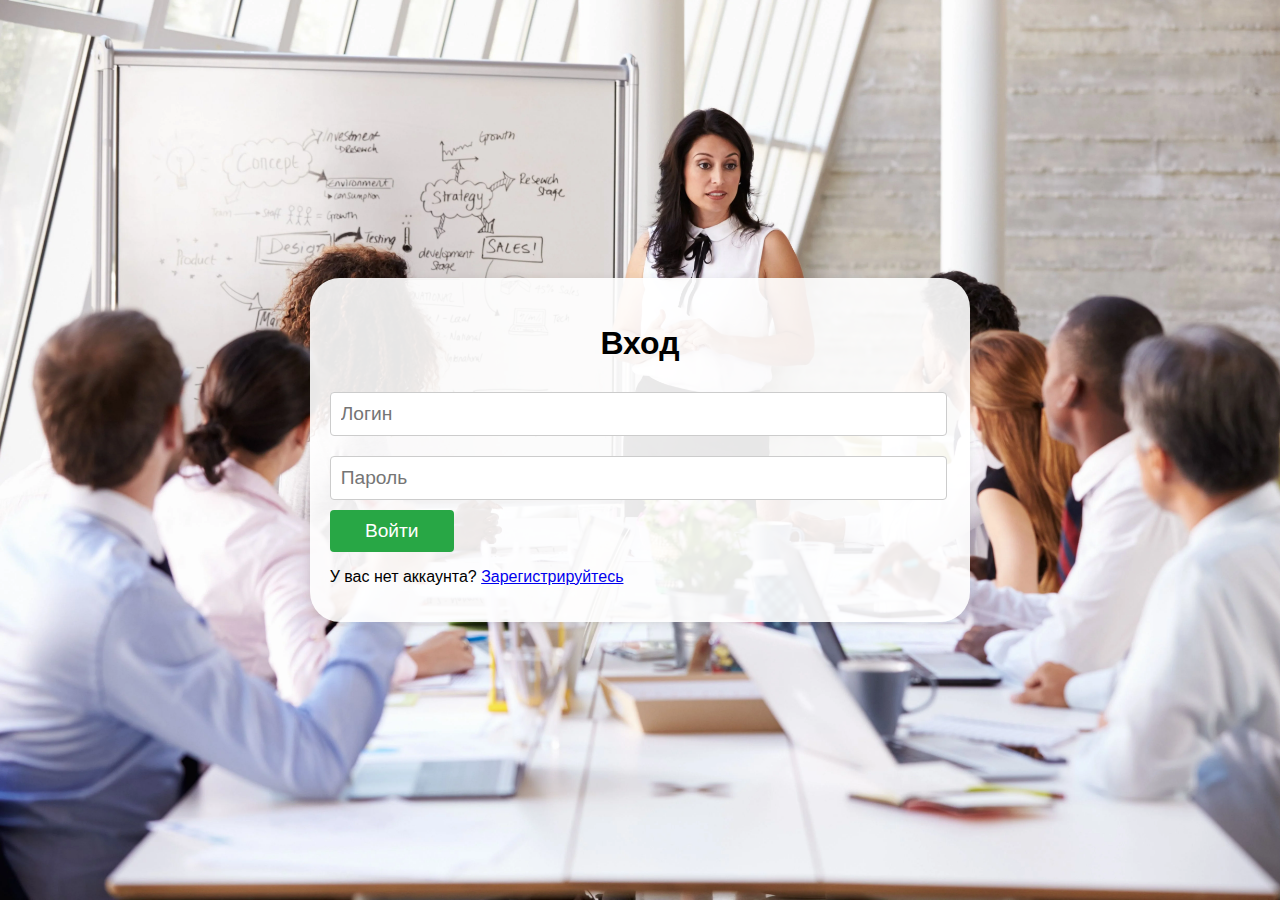
<file: index.html>
<!DOCTYPE html>
<html lang="ru">
<head>
    <meta charset="UTF-8">
    <title>Переход</title>
    <script>
        window.location.href = "autorize.html"; // <-- сюда путь к нужной форме
    </script>
</head>
<body>
</body>
</html>
</file>
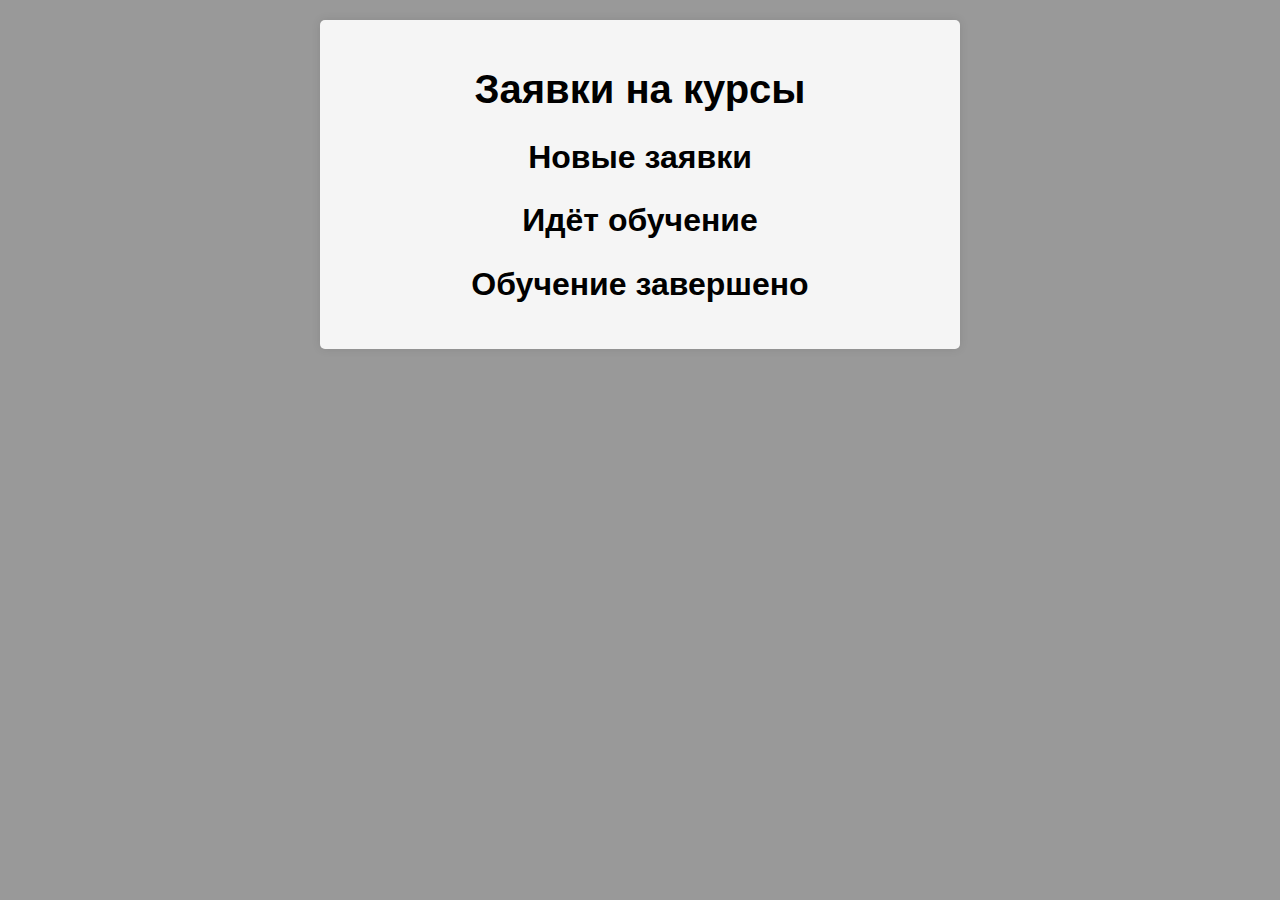
<file: admin.html>
<!DOCTYPE html>
<html lang="ru">
<head>
    <meta charset="UTF-8">
    <meta name="viewport" content="width=device-width, initial-scale=1.0">
    <link rel="stylesheet" href="admin.css">
    <title>Админка</title>
</head>
<body>

<div class="container">
    <h1>Заявки на курсы</h1>

    <h2>Новые заявки</h2>
    <ul id="requestList"></ul>

    <h2>Идёт обучение</h2>
    <ul id="acceptedRequestList"></ul>

    <h2>Обучение завершено</h2>
    <ul id="rejectedRequestList"></ul>
</div>

<script>
const orders = JSON.parse(localStorage.getItem('orders')) || [];

const requestList = document.getElementById('requestList');
const learningList = document.getElementById('acceptedRequestList');
const completedList = document.getElementById('rejectedRequestList');

function render() {
    requestList.innerHTML = '';
    learningList.innerHTML = '';
    completedList.innerHTML = '';

    orders.forEach((order, index) => {
        const li = document.createElement('li');
        li.innerHTML = `
            <b>${order.name}</b> — ${order.course} (${order.date})
        `;

        // ПЕРВАЯ КАТЕГОРИЯ — НОВЫЕ ЗАЯВКИ
        if (!order.status) {
            const addBtn = document.createElement('button');
            addBtn.textContent = 'Добавить';
            addBtn.onclick = () => setStatus(index, 'learning');

            li.appendChild(addBtn);
            requestList.appendChild(li);
        }

        // ВТОРАЯ КАТЕГОРИЯ — ИДЁТ ОБУЧЕНИЕ
        if (order.status === 'learning') {
            const finishBtn = document.createElement('button');
            finishBtn.textContent = 'Завершено';
            finishBtn.onclick = () => setStatus(index, 'completed');

            li.appendChild(finishBtn);
            learningList.appendChild(li);
        }

        // ТРЕТЬЯ КАТЕГОРИЯ — ОБУЧЕНИЕ ЗАВЕРШЕНО
        if (order.status === 'completed') {
            completedList.appendChild(li);
        }
    });
}

function setStatus(index, status) {
    orders[index].status = status;

    // Если завершено — ставим completed = true, чтобы пользователь мог оставить отзыв
    if (status === 'completed') {
        orders[index].completed = true;
    }

    localStorage.setItem('orders', JSON.stringify(orders));
    render();
}

render();

</script>

</body>
</html>
</file>
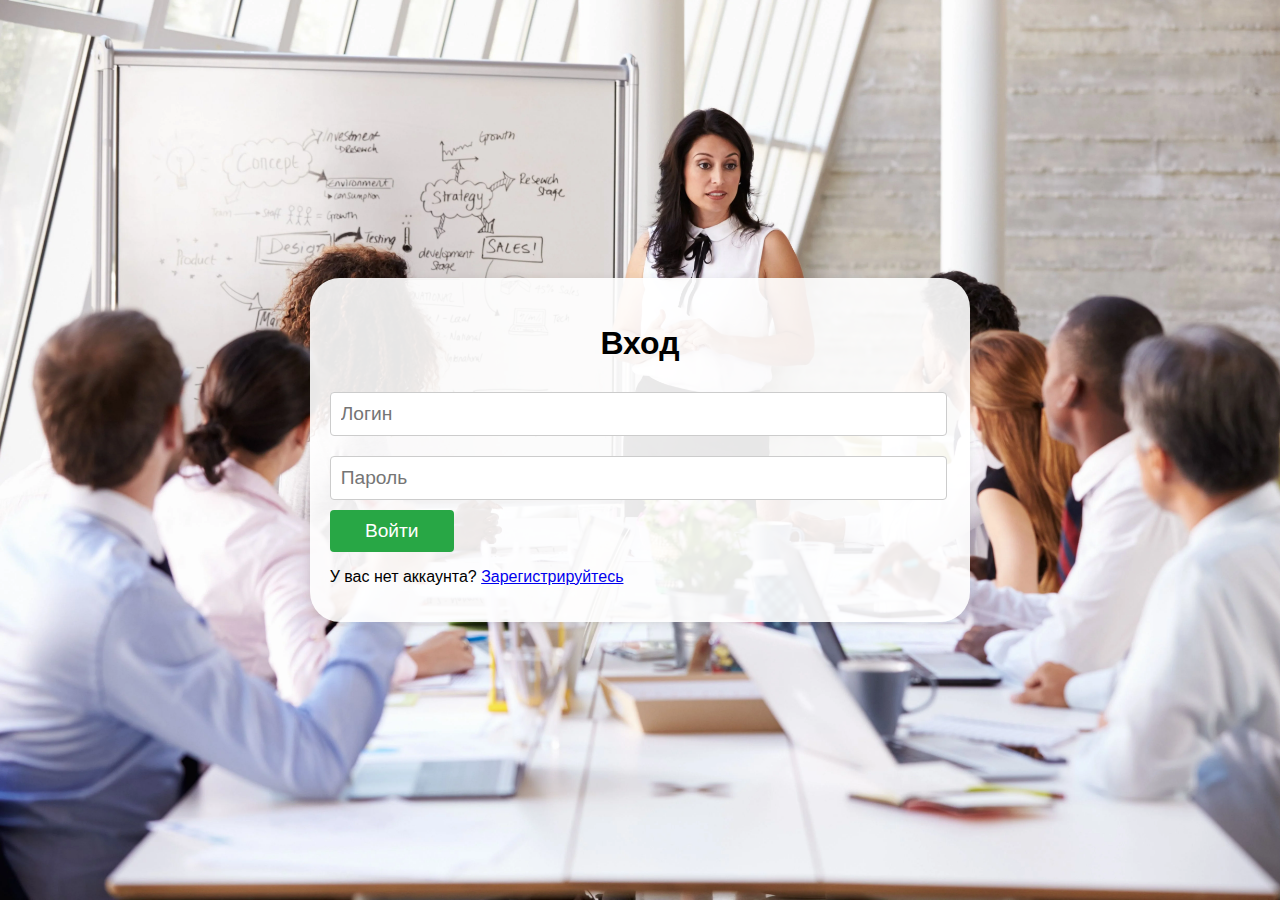
<file: autorize.html>
<!DOCTYPE html>
<html lang="en">
<head>
    <meta charset="UTF-8">
    <meta name="viewport" content="width=device-width, initial-scale=1.0">
    <link rel="stylesheet" href="autorize.css">
    <title>Авторизация</title>
</head>
<body>

<div class="login-form">
    <h2>Вход</h2>

    <form id="loginForm">
        <input type="text" id="login" placeholder="Логин" required>
        <input type="password" id="password" placeholder="Пароль" required>
        <button type="submit">Войти</button>
    </form>

    <p>У вас нет аккаунта? <a class="Enter" href="register.html">Зарегистрируйтесь</a></p>
    <p id="error" style="color:red;"></p>
</div>

<script>
    const form = document.getElementById('loginForm');

    form.addEventListener('submit', function(event) {
        event.preventDefault(); 

        const login = document.getElementById('login').value;
        const password = document.getElementById('password').value;

        if (login === 'admin' && password === 'KorokNET') {
            window.location.href = 'admin.html'; 
        } else {
            window.location.href = 'forms.html';
        }
    });
</script>

</body>
</html>
</file>
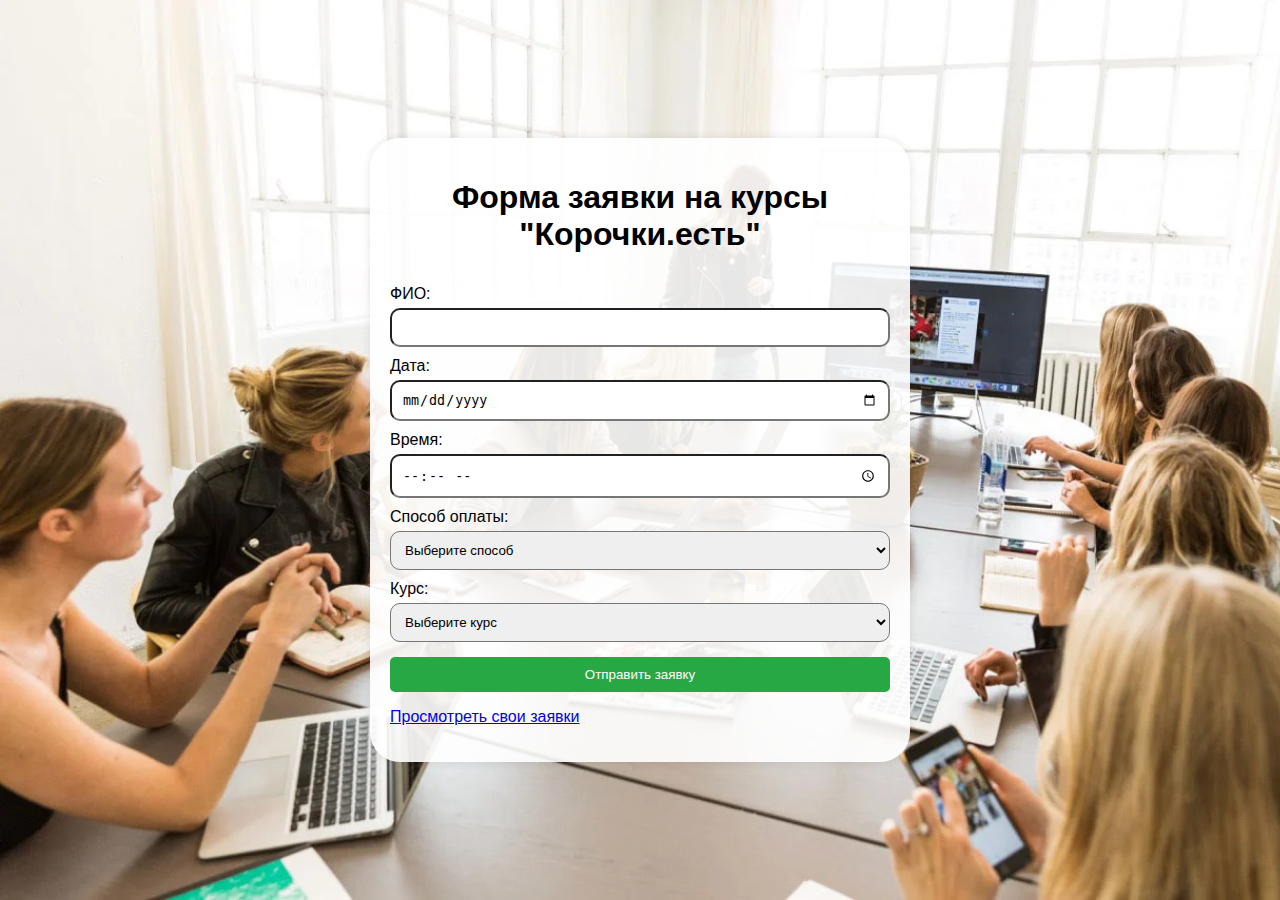
<file: forms.html>
<!DOCTYPE html>
<html lang="ru">
<head>
    <meta charset="UTF-8">
    <meta name="viewport" content="width=device-width, initial-scale=1.0">
    <link rel="stylesheet" href="forms.css">
    <title>Формы заявок</title>
</head>
<body>
<div class="container">
    <h1>Форма заявки на курсы "Корочки.есть"</h1>

    <form id="courseForm">
        <label>ФИО:</label>
        <input type="text" id="fullName" required>

        <label>Дата:</label>
        <input type="date" id="date" required>

        <label>Время:</label>
        <input type="time" id="time" required>

        <label>Способ оплаты:</label>
        <select id="pay" required>
            <option value="">Выберите способ</option>
            <option value="Наличные">Наличные</option>
            <option value="Банковская карта">Банковская карта</option>
        </select>

        <label>Курс:</label>
        <select id="services" required>
            <option value="">Выберите курс</option>
            <option value="Основы алгоритмизации и программирования">Основы алгоритмизации и программирования</option>
            <option value="Основы веб-дизайна">Основы веб-дизайна</option>
            <option value="Основы проектирования баз данных">Основы проектирования баз данных</option>
        </select>

        <button type="submit">Отправить заявку</button>
    </form>

    <p><a class="Enter" href="seeforms.html">Просмотреть свои заявки</a></p>
</div>

<script>
document.getElementById('courseForm').addEventListener('submit', function(e) {
    e.preventDefault();

    const order = {
        name: document.getElementById('fullName').value,
        date: document.getElementById('date').value,
        time: document.getElementById('time').value,
        pay: document.getElementById('pay').value,
        course: document.getElementById('services').value,
        completed: false,
        review: '',
        status: null,
    };

    let orders = JSON.parse(localStorage.getItem('orders')) || [];
    orders.push(order);
    localStorage.setItem('orders', JSON.stringify(orders));

    alert('Заявка сохранена!');
    window.location.href = 'seeforms.html';
});
</script>

</body>
</html>
</file>
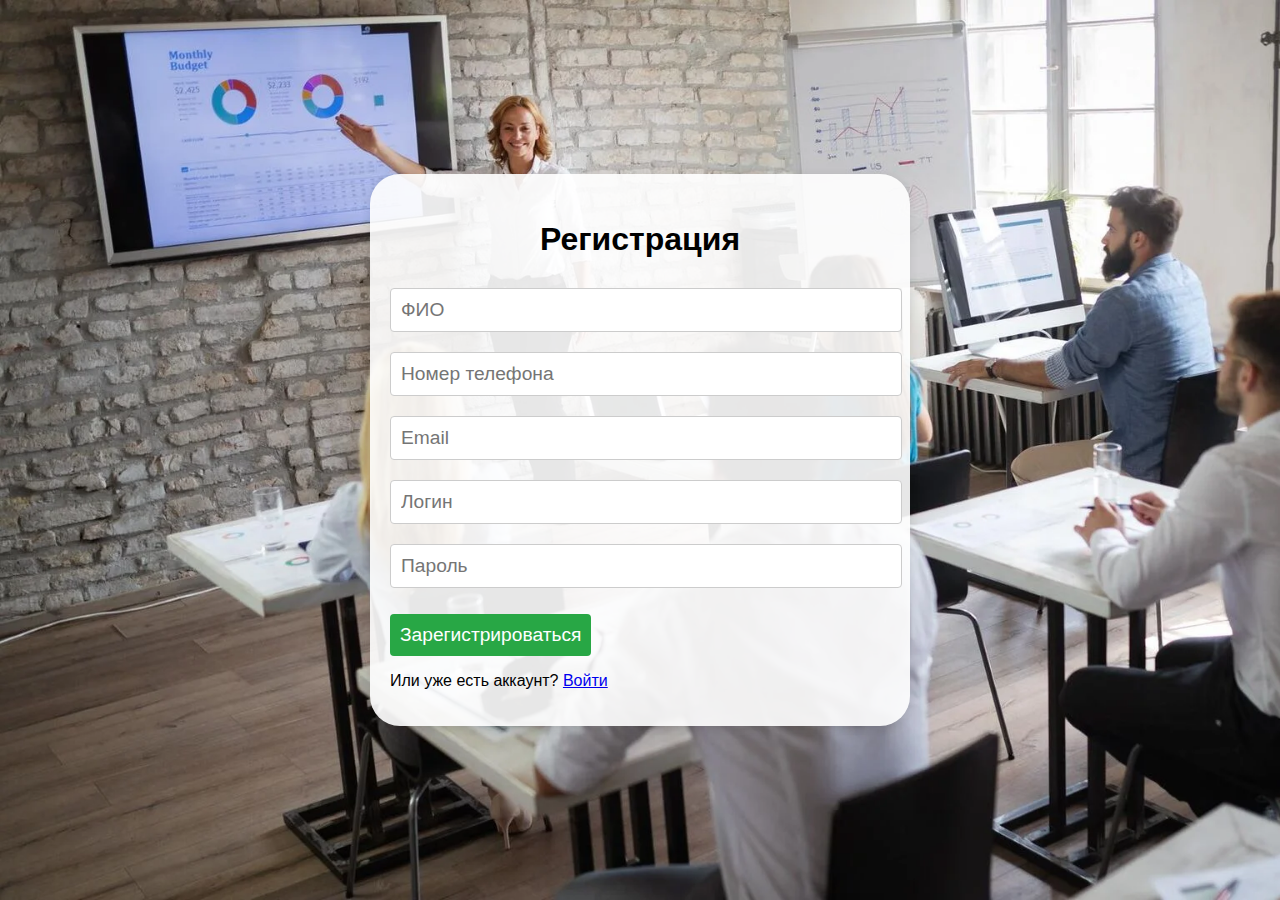
<file: register.html>
<!DOCTYPE html>
<html lang="ru">
<head>
    <meta charset="UTF-8">
    <meta name="viewport" content="width=device-width, initial-scale=1.0">
    <link rel="stylesheet" href="register.css">
    <title>Регистрация</title>  
</head>
<body>
    <div class="registration-form">
        <h2>Регистрация</h2>
        <form id="registrationForm">
            <input type="text" id="fullName" placeholder="ФИО" required>
            <span class="error" id="err-fio"></span>

            <input type="tel" id="phone" placeholder="Номер телефона" required>
            <span class="error" id="err-phone"></span>

            <input type="email" id="email" placeholder="Email" required>
            <span class="error" id="err-email"></span>

            <input type="text" id="username" placeholder="Логин" required>
            <span class="error" id="err-username"></span>

            <input type="password" id="password" placeholder="Пароль" required>
            <span class="error" id="err-password"></span>

            <p id="success" style="color: green;"></p>

            <button type="submit">Зарегистрироваться</button>
            <p>Или уже есть аккаунт? <a class="Enter" href="autorize.html">Войти</a></p>
        </form>
    </div>
</body>
<script>
// ====== МАСКА ТЕЛЕФОНА ======
const phoneInput = document.getElementById('phone');

phoneInput.addEventListener('input', () => {
    let digits = phoneInput.value.replace(/\D/g, '');

    if (digits.startsWith('7')) {
        digits = '8' + digits.slice(1);
    }
    if (!digits.startsWith('8')) {
        digits = '8' + digits;
    }

    let formatted = '8';

    if (digits.length > 1) {
        formatted += '(' + digits.slice(1, 4);
    }
    if (digits.length >= 4) {
        formatted += ')';
    }
    if (digits.length >= 5) {
        formatted += digits.slice(4, 7);
    }
    if (digits.length >= 8) {
        formatted += '-' + digits.slice(7, 9);
    }
    if (digits.length >= 10) {
        formatted += '-' + digits.slice(9, 11);
    }

    phoneInput.value = formatted;
});

// ====== РЕГИСТРАЦИЯ ======
document.getElementById('registrationForm').addEventListener('submit', function(e) {
    e.preventDefault();

    const fullName = fullNameInput = document.getElementById('fullName').value.trim();
    const phone = phoneInput.value.trim();
    const email = document.getElementById('email').value.trim();
    const username = document.getElementById('username').value.trim();
    const password = document.getElementById('password').value;

    const errFio = document.getElementById('err-fio');
    const errPhone = document.getElementById('err-phone');
    const errEmail = document.getElementById('err-email');
    const errUsername = document.getElementById('err-username');
    const errPassword = document.getElementById('err-password');
    const success = document.getElementById('success');

    errFio.textContent = '';
    errPhone.textContent = '';
    errEmail.textContent = '';
    errUsername.textContent = '';
    errPassword.textContent = '';
    success.textContent = '';

    let valid = true;

    // ФИО
    if (!/^[А-ЯЁа-яё ]+$/.test(fullName)) {
        errFio.textContent = 'ФИО должно содержать только кириллицу и пробелы.';
        valid = false;
    }

    // Телефон
    if (!/^8\(\d{3}\)\d{3}-\d{2}-\d{2}$/.test(phone)) {
        errPhone.textContent = 'Телефон должен быть в формате 8(XXX)XXX-XX-XX.';
        valid = false;
    }

    // Email
    if (!email.includes('@')) {
        errEmail.textContent = 'Введите корректный email.';
        valid = false;
    }

    // Логин
    if (!/^[A-Za-z0-9]{6,}$/.test(username)) {
        errUsername.textContent = 'Логин — минимум 6 символов, латиница и цифры.';
        valid = false;
    }

    // Пароль
    if (password.length < 8) {
        errPassword.textContent = 'Пароль должен содержать минимум 8 символов.';
        valid = false;
    }

    if (!valid) return;

    let users = JSON.parse(localStorage.getItem('users')) || [];

    if (users.find(u => u.username === username)) {
        errUsername.textContent = 'Этот логин уже занят.';
        return;
    }

    users.push({ fullName, phone, email, username, password });
    localStorage.setItem('users', JSON.stringify(users));

    success.textContent = 'Регистрация прошла успешно!';
    document.getElementById('registrationForm').reset();

    setTimeout(() => {
        window.location.href = 'autorize.html';
    }, 1000);
});
</script>



</html>
</file>
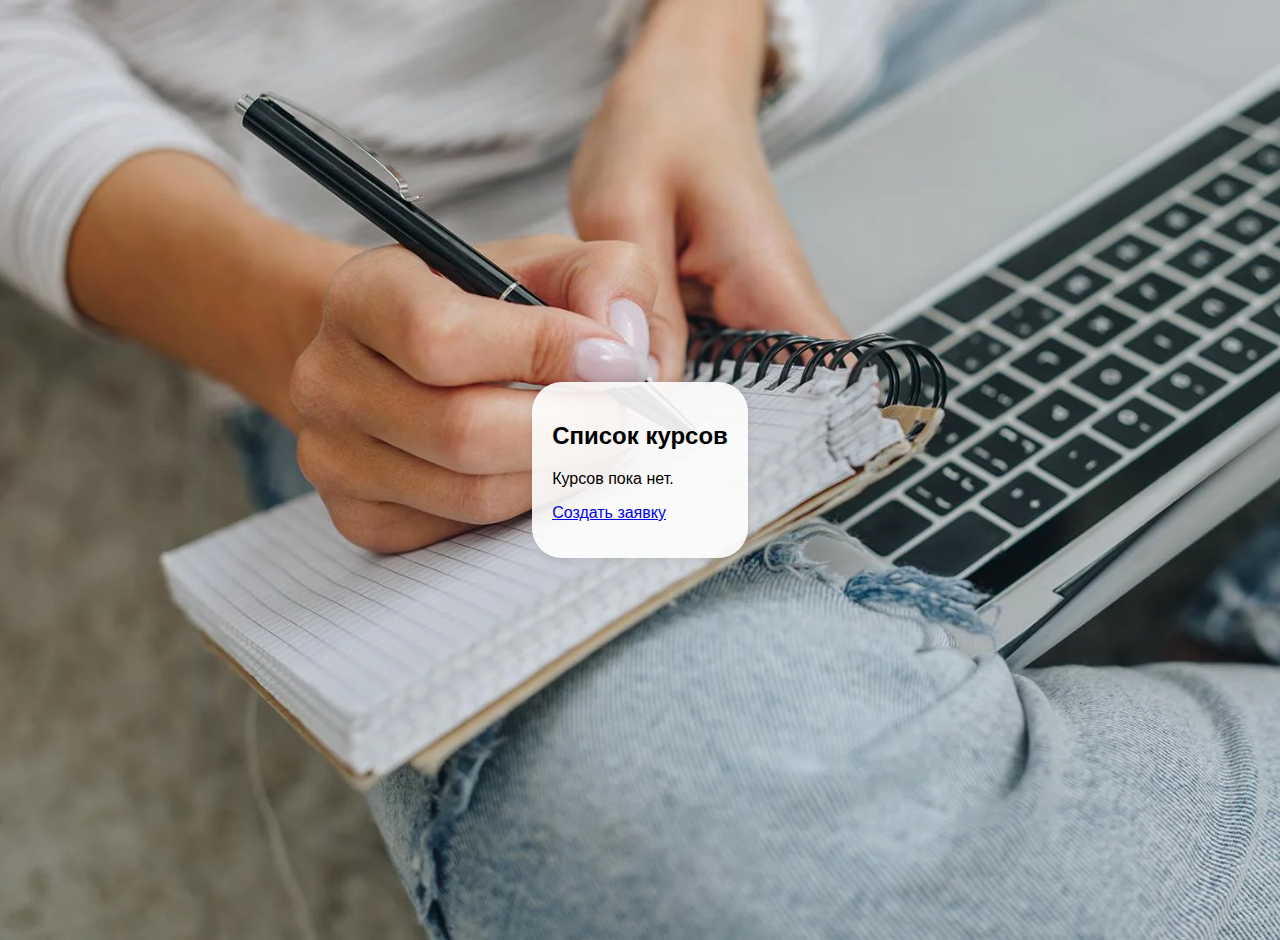
<file: seeforms.html>
<!DOCTYPE html>
<html lang="ru">
<head>
    <meta charset="UTF-8">
    <meta name="viewport" content="width=device-width, initial-scale=1.0">
    <link rel="stylesheet" href="seeforms.css">
    <title>Просмотр заявок</title>

    <style>

    </style>
</head>
<body>

<div class="container">
    <h2>Список курсов</h2>
    <div id="ordersList"></div>

    <p><a class="Enter" href="forms.html">Создать заявку</a></p>
</div>

<script>
const orders = JSON.parse(localStorage.getItem('orders')) || [];
const container = document.getElementById('ordersList');

if (orders.length === 0) {
    container.innerHTML = '<p>Курсов пока нет.</p>';
}

orders.forEach((order, index) => {
    const div = document.createElement('div');
    div.className = 'order';

    div.innerHTML = `
        <p><b>ФИО:</b> ${order.name}</p>
        <p><b>Дата:</b> ${order.date}</p>
        <p><b>Оплата:</b> ${order.pay}</p>
        <p><b>Курс:</b> ${order.course}</p>
        <p><b>Статус:</b> ${order.completed ? 'Пройден' : 'Не пройден'}</p>

        ${order.review ? `<p><b>Отзыв:</b> ${order.review}</p>` : ''}

        <!-- Блок отзывов появляется ТОЛЬКО если completed = true -->
        <div class="review-box" id="reviewBox${index}" style="display:${order.completed && !order.review ? 'block' : 'none'};">
            <textarea id="reviewText${index}" placeholder="Оставьте отзыв"></textarea><br>
            <button onclick="saveReview(${index})">Сохранить отзыв</button>
        </div>
    `;

    container.appendChild(div);
});

function saveReview(index) {
    const text = document.getElementById('reviewText' + index).value.trim();

    if (text.length === 0) {
        alert('Отзыв не может быть пустым.');
        return;
    }

    orders[index].review = text;
    localStorage.setItem('orders', JSON.stringify(orders));

    alert('Отзыв сохранён!');
    location.reload();
}

</script>

</body>
</html>
</file>
<file: admin.css>
body {
    font-family: Arial, sans-serif;
    background-color: rgb(153, 153, 153);
    margin: 0;
    padding: 20px;
}
.container {
    max-width: 600px;
    margin: auto;
    background: rgb(255, 255, 255, 0.9);
    padding: 20px;
    border-radius: 5px;
    box-shadow: 0 0 10px rgba(0, 0, 0, 0.1);
}
h1, h2 {
    text-align: center;
}
form {
    display: none;
    display: flex;
    flex-direction: column;
}
label {
    margin-top: 10px;
}
input, select {
    padding: 10px;
    margin-top: 5px;
}
button {
    margin-top: 15px;
    padding: 10px;
    background-color: #28a745;
    color: white;
    border: none;
    border-radius: 5px;
}
button:hover {
    background-color: #218838;
}
ul {
    list-style-type: none;
    padding: 0;
}
li {
    background: #e9ecef;
    margin: 10px 0;
    padding: 10px;
    border-radius: 5px;
    display: flex;
    justify-content: space-between;
}
@media (max-width: 390px) {
    h1 {
        font-size: 1.5rem;
    }
    h2 {
        font-size: 1.25rem; 
    }
    button {
        font-size: 1rem; 
        padding: 10px;
    }
    input {
        font-size: 1rem; 
        padding: 10px;
    }   
}
@media (orientation: landscape) {
    .registration-form {
        min-height: 60vh; 
        max-height: 60vh; 
        overflow-y: auto; 
    }
    h1 {
        font-size: 2.5rem; 
    }
    h2 {
        font-size: 2rem; 
    }
    button {
        font-size: 1.2rem; 
        padding: 12px;
    }
    textarea, input {
        font-size: 1.2rem; 
        padding: 12px; 
    }
}
</file>
<file: autorize.css>
body {
    font-family: Arial, sans-serif;
    background-image: url(img/autorize.webp);
    background-repeat: no-repeat;
    background-size: cover;
    display: flex;
    justify-content: center;
    align-items: center;
    height: 100vh;
    margin: 0;
}
.login-form {
    background-color: rgb(255, 255, 255, 0.9);
    padding: 20px;
    border-radius: 30px;
    box-shadow: 0 2px 10px rgba(0, 0, 0, 0.1);
}
.login-form h2 {
    margin-bottom: 20px;
    text-align: center;
}
.login-form input {
    width: 96%;
    padding: 10px;
    margin: 10px 0;
    border: 1px solid #ccc;
    border-radius: 4px;
}
.login-form button {
    background-color: #28a745;
    color: white;
    padding: 10px;
    border: none;
    border-radius: 4px;
    cursor: pointer;
    width: 20%;
}
.login-form button:hover {
    background-color: #218838;
}
.message {
    color: red;
    margin-top: 10px;
}
@media (max-width: 390px) {
    h1 {
        font-size: 1.5rem;
    }
    h2 {
        font-size: 1.25rem; 
    }
    button {
        font-size: 1rem; 
        padding: 10px;
    }
    input {
        font-size: 1rem; 
        padding: 10px;
    }
}
@media (orientation: landscape) {
    .registration-form {
        min-height: 60vh; 
        max-height: 60vh; 
        overflow-y: auto; 
    }
    h1 {
        font-size: 2.5rem; 
    }
    h2 {
        font-size: 2rem; 
    }
    button {
        font-size: 1.2rem; 
        padding: 12px;
    }
    textarea, input {
        font-size: 1.2rem; 
        padding: 12px; 
    }
}
</file>
<file: forms.css>
body {
    font-family: Arial, sans-serif;
    background-image: url(img/forms.webp);
    background-repeat: no-repeat;
    background-size: cover;
    margin: 0;
    padding: 0px;
    height: 100vh;
    display: flex;
    justify-content: center;
    align-items: center;

}
.container {
    max-width: 500px;
    margin: auto;
    background: rgb(255, 255, 255, 0.9);
    padding: 20px;
    border-radius: 30px;
    box-shadow: 0 0 10px rgba(0, 0, 0, 0.1);
}
h1, h2 {
    text-align: center;
}
form {
    display: flex;
    flex-direction: column;
}
label {
    margin-top: 10px;
}
input, select {
    padding: 10px;
    margin-top: 5px;
    border-radius: 10px;
}
button {
    margin-top: 15px;
    padding: 10px;
    background-color: #28a745;
    color: white;
    border: none;
    border-radius: 5px;
}
button:hover {
    background-color: #218838;
}
ul {
    list-style-type: none;
    padding: 0;
}
li {
    background: #e9ecef;
    margin: 10px 0;
    padding: 10px;
    border-radius: 5px;
}
</file>
<file: register.css>
body {
    font-family: Arial, sans-serif;
    background-image: url(img/register.webp);
    background-repeat: no-repeat;
    background-size: cover;
    display: flex;
    justify-content: center;
    align-items: center;
    height: 100vh;
    margin: 0;
}
.registration-form {
    display: flex;
    max-width: 500px; 
    width: 100%;
    flex-direction: column;
    justify-content: center;
    background-color: rgb(255, 255, 255, 0.9);
    padding: 20px;
    border-radius: 30px;
    box-shadow: 0 2px 10px rgba(0, 0, 0, 0.1);
}
.registration-form h2 {
    margin-bottom: 20px;
    text-align: center;
}
.registration-form input[type="text"],
.registration-form input[type="tel"],
.registration-form input[type="email"],
.registration-form input[type="password"] {
    width: 98%;
    padding: 10px;
    margin: 10px 0;
    border: 1px solid #ccc;
    border-radius: 4px;
}
.registration-form button {
    background-color: #28a745;
    color: white;
    padding: 10px;
    border: none;
    border-radius: 4px;
    cursor: pointer;
    width: auto;
}
.registration-form button:hover {
    background-color: #218838;
}
.message {
    color: red;
    margin-top: 10px;
}
.goodMessage {
    color: green;
    margin-top: 10px;
}
@media (max-width: 390px) {
    h1 {
        font-size: 1.5rem;
    }
    h2 {
        font-size: 1.25rem; 
    }
    button {
        font-size: 1rem; 
        padding: 10px;
    }
    input {
        font-size: 1rem; 
        padding: 10px;
    }
}
@media (orientation: landscape) {
    .registration-form {
        min-height: auto; 
        max-height: 60vh; 
        overflow-y: auto; 
    }
    h1 {
        font-size: 2.5rem; 
    }
    h2 {
        font-size: 2rem; 
    }
    button {
        font-size: 1.2rem; 
        padding: 12px;
    }
    textarea, input {
        font-size: 1.2rem; 
        padding: 12px; 
    }
}
</file>
<file: seeforms.css>
body {
    font-family: Arial, sans-serif;
    background-image: url(img/seeforms.webp);
    background-repeat: no-repeat;
    background-size: cover;
    margin: 0;
    padding: 20px;
    height: 100vh;
    display: flex;
    justify-content: center;
    align-items: center;

}
.container {
    max-width: 600px;
    margin: auto;
    background: rgb(255, 255, 255, 0.9);
    padding: 20px;
    border-radius: 30px;
    box-shadow: 0 0 10px rgba(0, 0, 0, 0.1);
}
h1, h2 {
    text-align: center;
}
form {
    display: flex;
    flex-direction: column;
}
label {
    margin-top: 10px;
}
input, select {
    padding: 10px;
    margin-top: 5px;
}
button {
    margin-top: 15px;
    padding: 10px;
    background-color: #28a745;
    color: white;
    border: none;
    border-radius: 5px;
}
button:hover {
    background-color: #218838;
}
ul {
    list-style-type: none;
    padding: 0;
}
li {
    background: #e9ecef;
    margin: 10px 0;
    padding: 10px;
    border-radius: 5px;
}
</file>
